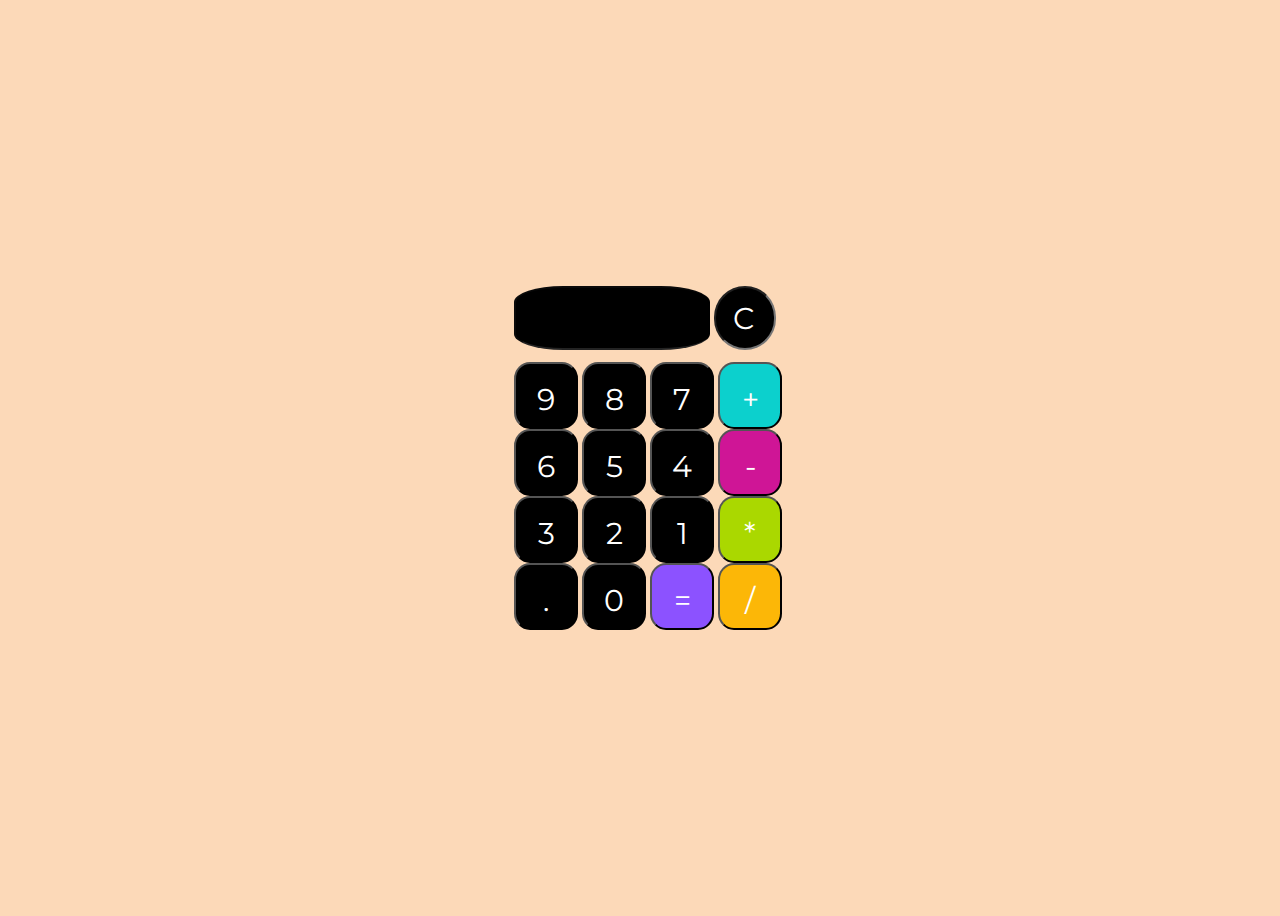
<file: index.html>
<!DOCTYPE html>
<html>
  <head>
    <meta http-equiv="content-type" content="text/html; charset=utf-8" />
    <link rel="stylesheet"href="style.css">
    <title>Calculadora</title>
  </head>
  <body>
    <div class="main">
      <form action="" name="Calculator">
        <input type="text" class="text maincolor" name="text1" disabled="">
        <input type="text" class="text1 maincolor" name="text12" value="C" onclick="location.reload()"><br>
        
        <input type="button" class="num maincolor" name="btn9" value="9" onclick="displaynum(btn9.value)">
        <input type="button" class="num maincolor" name="btn8" value="8" onclick="displaynum(btn8.value)">
        <input type="button" class="num maincolor" name="btn7" value="7" onclick="displaynum(btn7.value)">
        <input type="button" class="num blue" name="addbtn" value="+" onclick="displaynum(addbtn.value)"><br>
        
        <input type="button" class="num maincolor" name="btn6" value="6" onclick="displaynum(btn6.value)">
        <input type="button" class="num maincolor" name="btn5" value="5" onclick="displaynum(btn5.value)">
        <input type="button" class="num maincolor" name="btn4" value="4" onclick="displaynum(btn4.value)">
        <input type="button" class="num pin" name="subbtn" value="-" onclick="displaynum(subbtn.value)"><br>
        
        <input type="button" class="num maincolor" name="btn3" value="3" onclick="displaynum(btn3.value)">
        <input type="button" class="num maincolor" name="btn2" value="2" onclick="displaynum(btn2.value)">
        <input type="button" class="num maincolor" name="btn1" value="1" onclick="displaynum(btn1.value)">
        <input type="button" class="num gre" name="mutbtn" value="*" onclick="displaynum(mutbtn.value)"><br>
        
        <input type="button" class="num maincolor" name="dot" value="." onclick="displaynum(dot.value)">
        <input type="button" class="num maincolor" name="btn0" value="0" onclick="displaynum(btn0.value)">
        <input type="button" class="num pur" name="eqlbtn" value="=" onclick="text1.value=eval(text1.value)">
        <input type="button" class="num ora" name="divbtn" value="/" onclick="displaynum(divbtn.value)"><br>
      </form>
    </div>
  </body>
  <script src="script.js"></script>
</html>
</file>
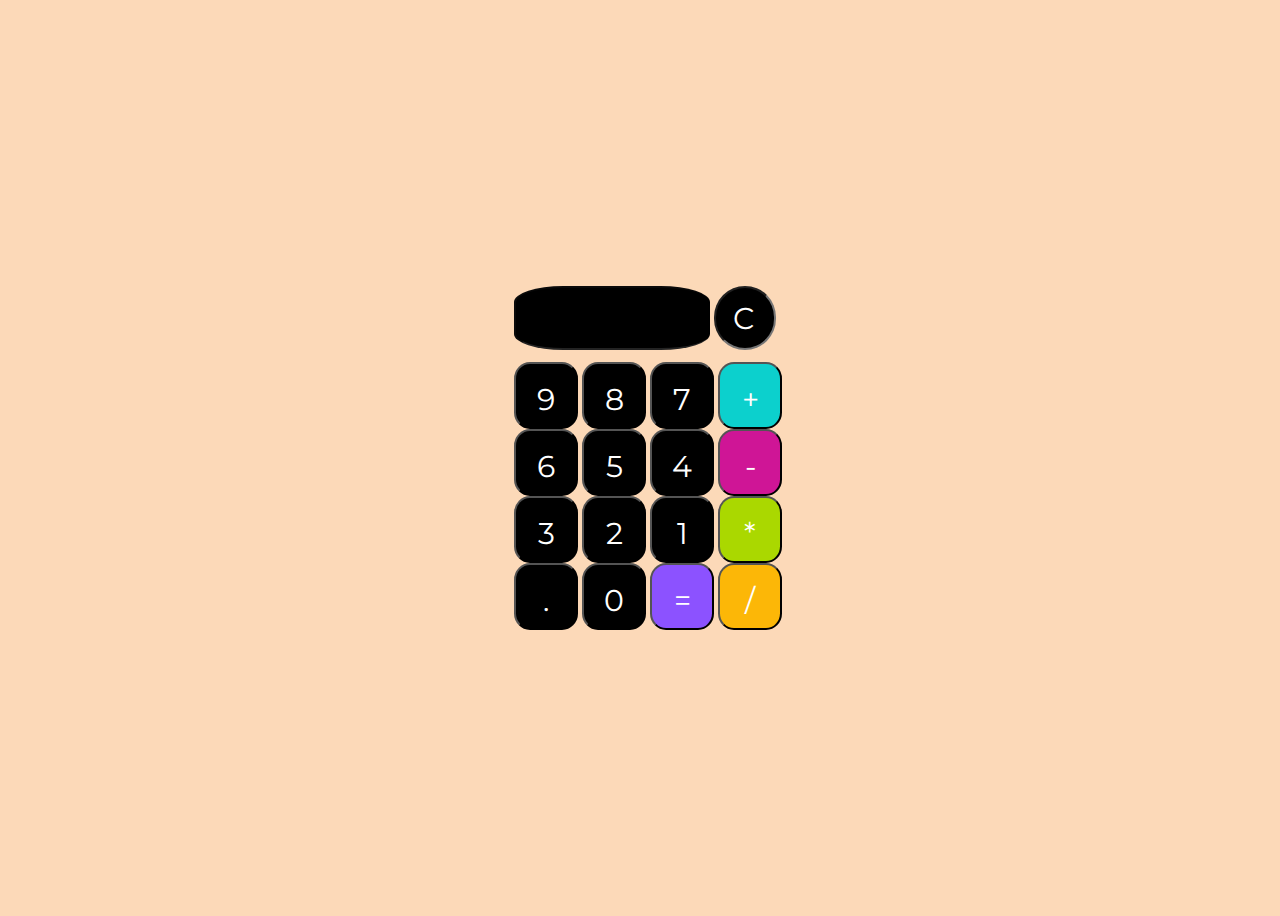
<file: index[1].html>
<!DOCTYPE html>
<html>
  <head>
    <meta http-equiv="content-type" content="text/html; charset=utf-8" />
    <link rel="stylesheet"href="style.css">
    <title>Calculadora</title>
  </head>
  <body>
    <div class="main">
      <form action="" name="Calculator">
        <input type="text" class="text maincolor" name="text1" disabled="">
        <input type="text" class="text1 maincolor" name="text12" value="C" onclick="location.reload()"><br>
        
        <input type="button" class="num maincolor" name="btn9" value="9" onclick="displaynum(btn9.value)">
        <input type="button" class="num maincolor" name="btn8" value="8" onclick="displaynum(btn8.value)">
        <input type="button" class="num maincolor" name="btn7" value="7" onclick="displaynum(btn7.value)">
        <input type="button" class="num blue" name="addbtn" value="+" onclick="displaynum(addbtn.value)"><br>
        
        <input type="button" class="num maincolor" name="btn6" value="6" onclick="displaynum(btn6.value)">
        <input type="button" class="num maincolor" name="btn5" value="5" onclick="displaynum(btn5.value)">
        <input type="button" class="num maincolor" name="btn4" value="4" onclick="displaynum(btn4.value)">
        <input type="button" class="num pin" name="subbtn" value="-" onclick="displaynum(subbtn.value)"><br>
        
        <input type="button" class="num maincolor" name="btn3" value="3" onclick="displaynum(btn3.value)">
        <input type="button" class="num maincolor" name="btn2" value="2" onclick="displaynum(btn2.value)">
        <input type="button" class="num maincolor" name="btn1" value="1" onclick="displaynum(btn1.value)">
        <input type="button" class="num gre" name="mutbtn" value="*" onclick="displaynum(mutbtn.value)"><br>
        
        <input type="button" class="num maincolor" name="dot" value="." onclick="displaynum(dot.value)">
        <input type="button" class="num maincolor" name="btn0" value="0" onclick="displaynum(btn0.value)">
        <input type="button" class="num pur" name="eqlbtn" value="=" onclick="text1.value=eval(text1.value)">
        <input type="button" class="num ora" name="divbtn" value="/" onclick="displaynum(divbtn.value)"><br>
      </form>
    </div>
  </body>
  <script src="script.js"></script>
</html>
</file>
<file: style.css>
@import url('https://fonts.googleapis.com/css2?family=Montserrat:wght@300&display=swap');

body {
  width: 100%;
  height: 100vh;
  display: flex;
  align-items: center;
  justify-content: center;
  background: #fcd9b8;
}

input {
  color: #fff;
  padding: 17px;
  outline: none;
  font-size: 30px;
  font-family: 'Montserrat', sans-serif;
  border-radius: 25%;
}

.num {
  width: 64px;
  height: 67px;
}

.text {
  width: 160px;
  height: 26px;
  border-right: 22px;
  letter-spacing: 5px;
  text-align: center;
  margin-bottom: 12px;
}

.text1 {
  width: 24px;
  height: 26px;
  border-radius: 50px;
  letter-spacing: 5px;
  text-align: center;
  margin-bottom: 12px;
  cursor: pointer;
}

.main {
  display: inline-block;
}

.maincolor {
  background-color: #000;
}

.blue {
  background-color: #0cd0cd;
}

.pin {
  background-color: #cf1596;
}

.gre {
  background-color: #aad800;
}

.pur {
  background-color: #8c52ff;
}

.ora{
  background-color: #fcb707;
}
</file>
